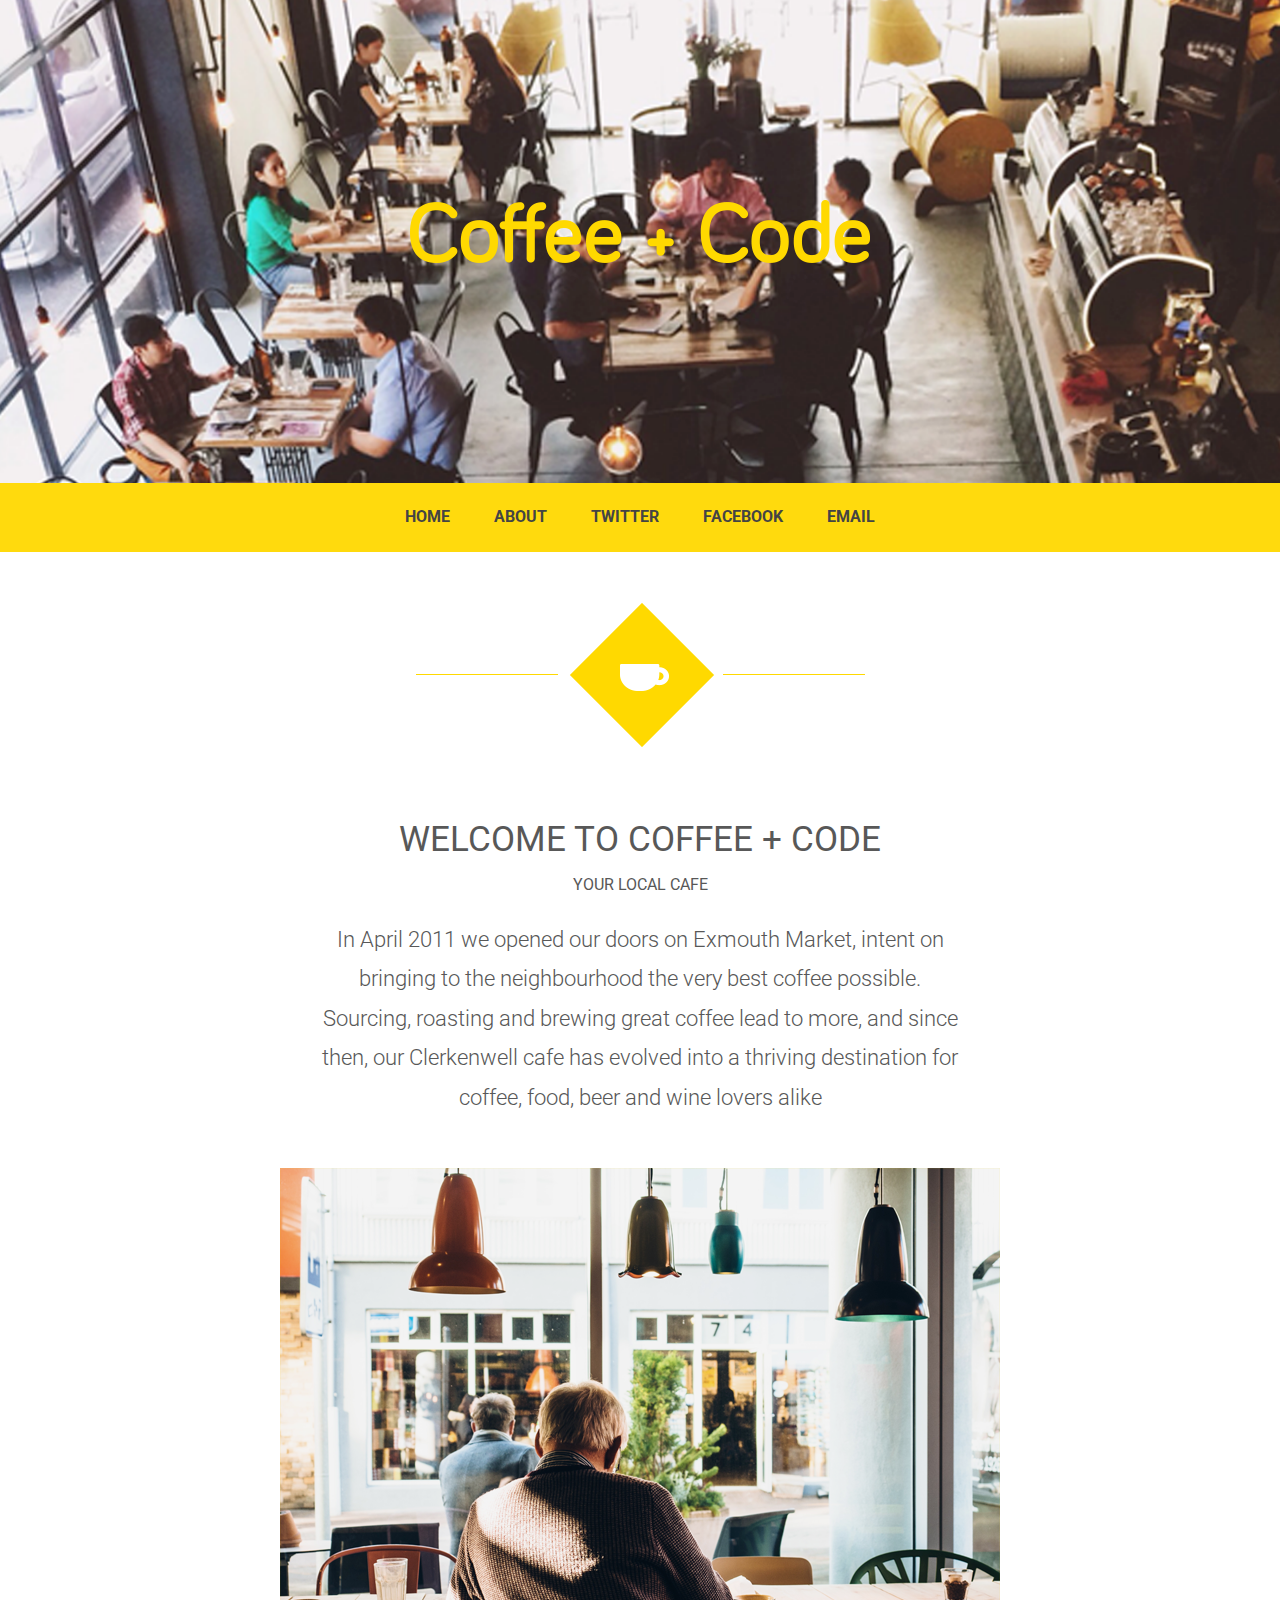
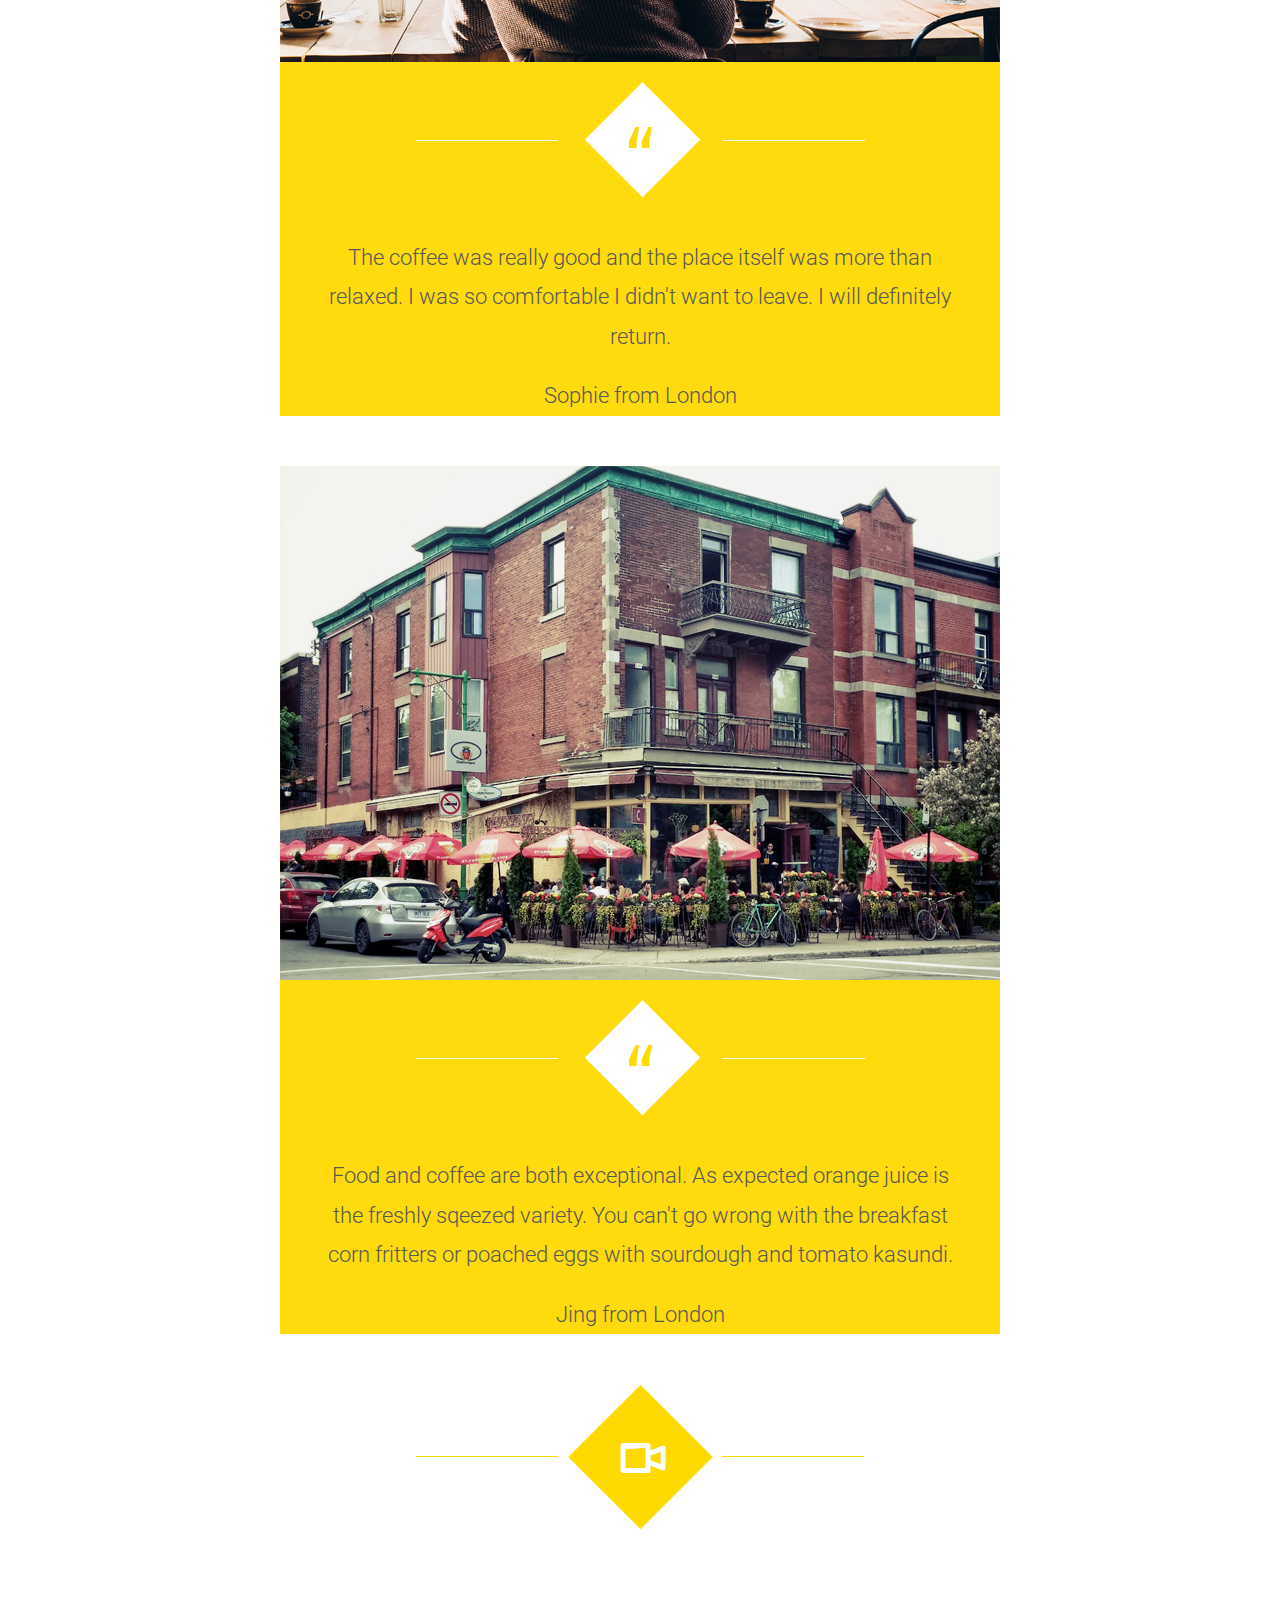
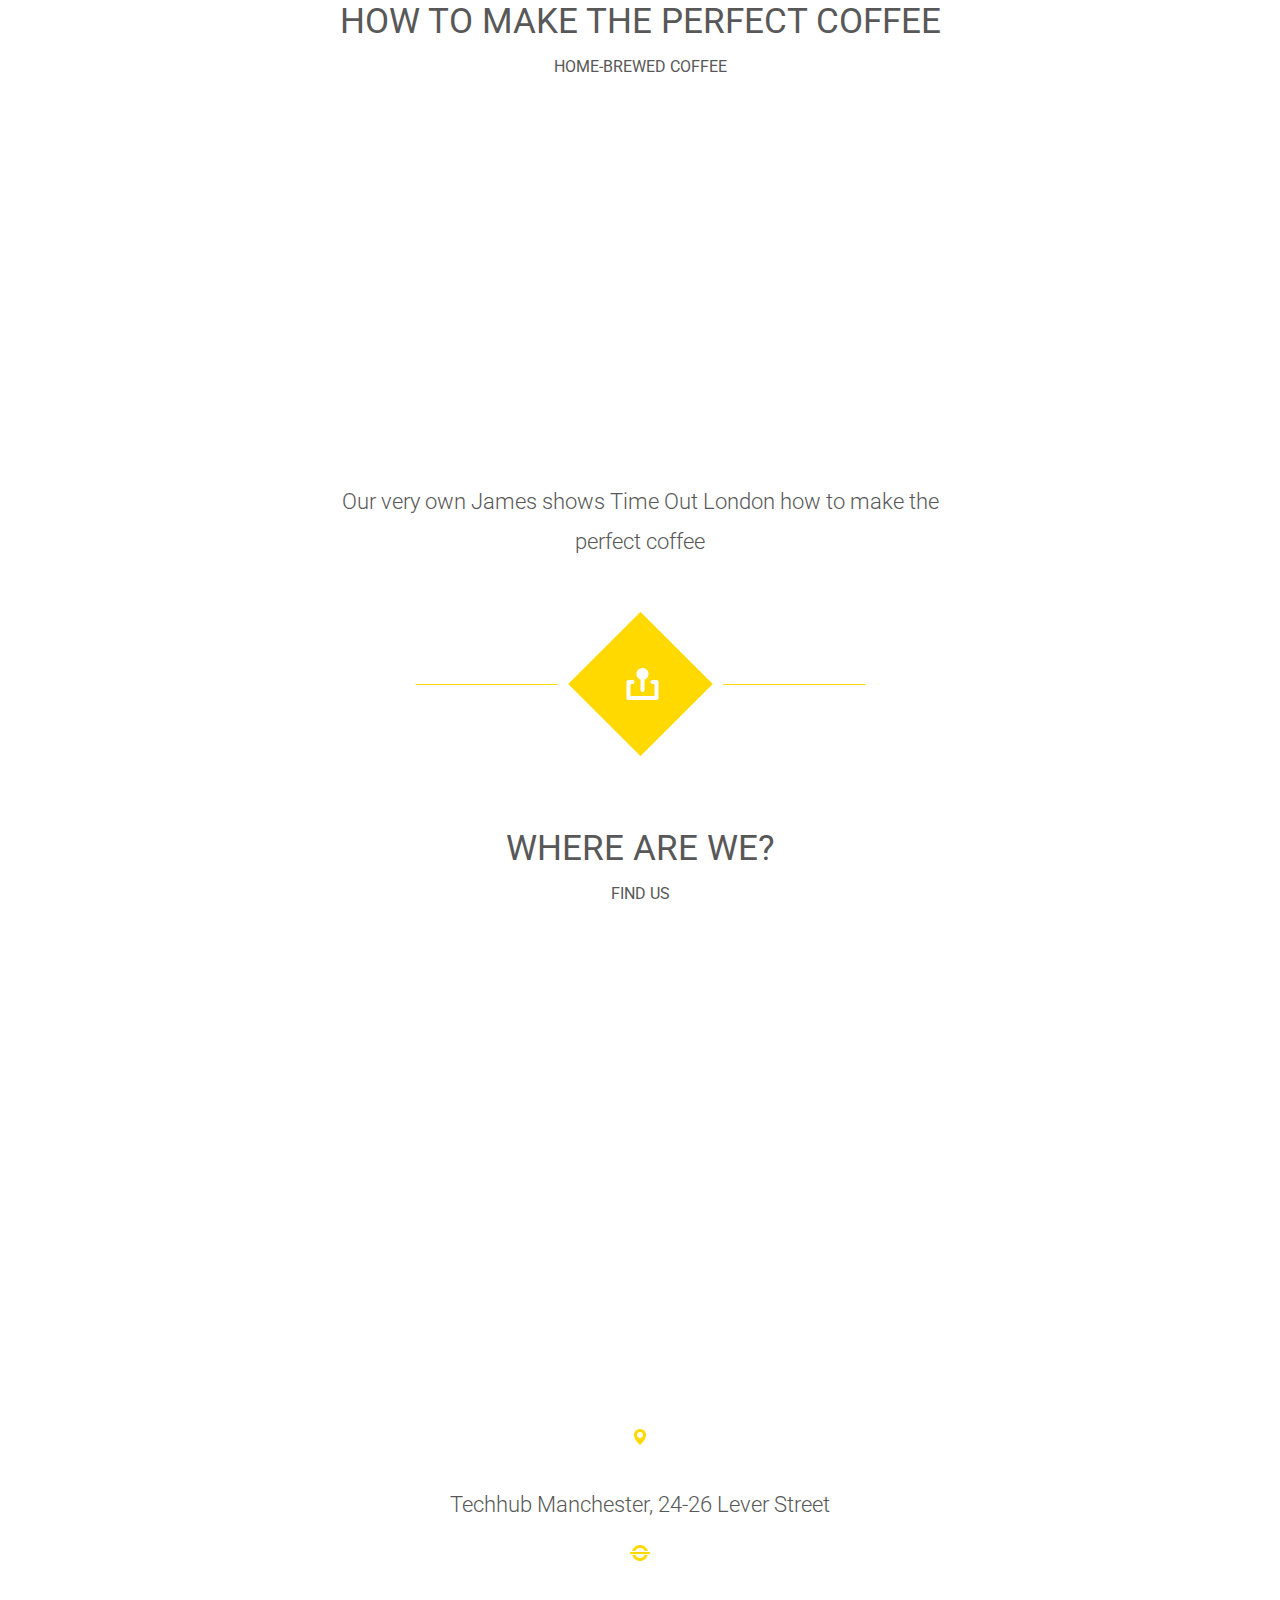
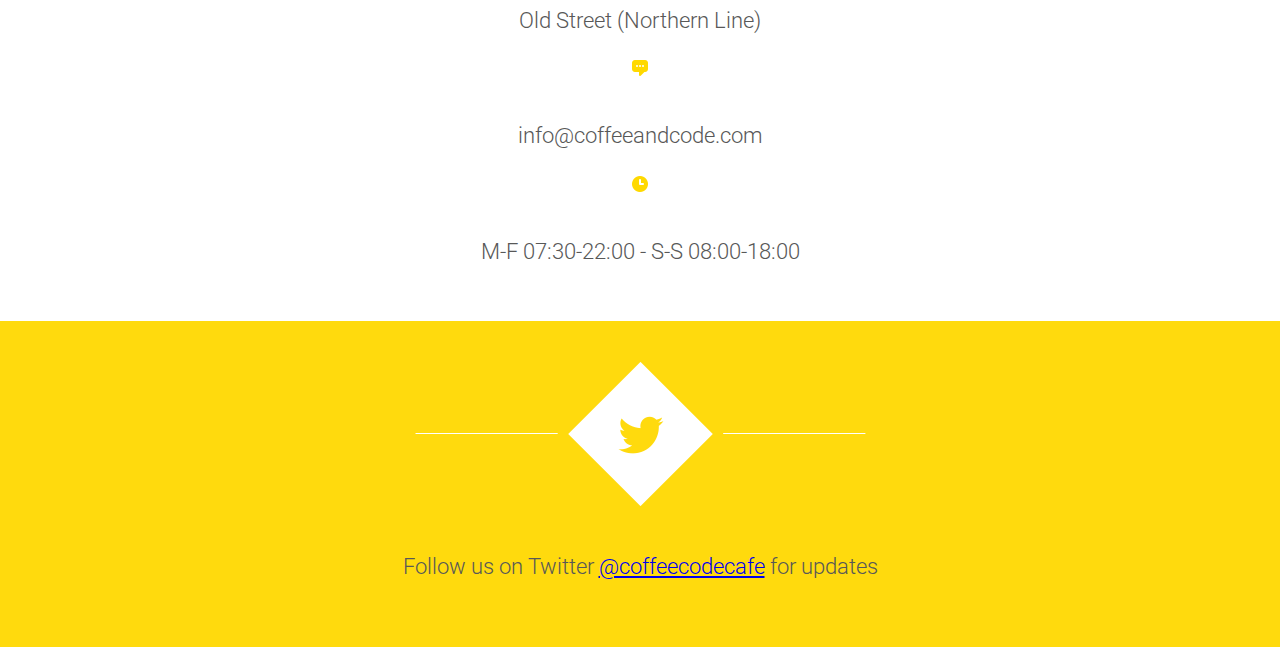
<file: index.html>
<html>
<!-- this is a comment - ignored by the browser -->
<!-- cmd +/ (mac)  -->

	<head>
	<!-- this is extra information for the browser -->
			<title> Coffee + Code Cafe</title>
			<!-- stops accents or symbols appearing wrong -->
			<meta charset="utf-8">

			<!-- this is also picked by the browser, will help search results-->
			<meta name="description" content="A Cafe in London that lets you code as much as you like">


			<!-- link to stylesheet  -->
			<link href="css/reset.css" rel="stylesheet">
			<link href="css/style.css" rel="stylesheet">
	</head>

	<body>
	<!-- all of the content for the site goes between these tags -->

		<header>
		<!-- this is the header section -->
			<h1>
			<!-- heading 1 - can also be an image -->
				<img src="images/logo.png">
			</h1>
			</header>
			<nav>
				<!-- navigation bar - list of navigation links -->

				<a href="index.html">Home</a>
				<a href="about.html">About</a>
				<a href="http://twitter.com/codecafe">Twitter</a>
				<a href="http:facebook.com/codecafe">Facebook</a>
				<a href="mailto:help@coffeeandcodecafe.com">Email</a>
			</nav>

<!-- mobile navigation trigger -->


<img src="images/trigger.png" class="menu-trigger">

			<section>
				<!-- use the section tag to group relevant parts of the website together -->
				<img src="images/coffeecup.png">
				<h2>
					Welcome to Coffee + Code
				</h2>
				<h3>Your local Cafe</h3>
				<p>In April 2011 we opened our doors on Exmouth Market, intent on bringing to the neighbourhood the very best coffee possible. Sourcing, roasting and brewing great coffee lead to more, and since then, our Clerkenwell cafe has evolved into a thriving destination for coffee, food, beer and wine lovers alike</p>

			</section>

			<section class="customer">
			<!-- quote section -->
			<!-- add an extra attribute to the section ready for styling -->
			<!-- attribute class -->



			<!-- start with large image -->
				<img src="images/lights.png">
				<!-- smaller icon image -->
				<img src="images/quote.png">

				<!-- quote -->
				<blockquote>The coffee was really good and the place itself was more than relaxed. I was so comfortable I didn't want to leave. I will definitely return.</blockquote>

				<!-- author of the quote -->
				<p>Sophie from London</p>
			</section>

			<section class="customer">
			<!-- second quote -->
				<img src="images/exterior.png">
				<img src="images/quote.png">
					<blockquote>
						Food and coffee are both exceptional. As expected orange juice is the freshly sqeezed variety. You can't go wrong with the breakfast corn fritters or poached eggs with sourdough and tomato kasundi.
					</blockquote>
					<p>Jing from London</p>
			</section>
		

			<section>
				<!-- video section -->
				<img src="images/video.png">
				<h2>How to make the perfect coffee</h2>
				<h3>Home-Brewed Coffee</h3>
				<!-- Video goes in here -->
				<iframe width="640" height="360" src="https://www.youtube.com/embed/hACqanseofs" frameborder="0" allowfullscreen></iframe>

				<p>Our very own James shows Time Out London how to make the perfect coffee</p>
			</section>


			<section>
				<!-- location -->
				<img src="images/map.png">
				<h2>Where are we?</h2>
				<h3>Find us</h3>

				<!-- map goes here -->
				<iframe src="https://www.google.com/maps/embed?pb=!1m14!1m8!1m3!1d9929.214124837014!2d-0.1173339!3d51.5259924!3m2!1i1024!2i768!4f13.1!3m3!1m2!1s0x48761b4f639b7bb3%3A0xba7c02b2047f606e!2sExmouth+House%2C+3-11+Pine+St%2C+London+EC1R+0JH!5e0!3m2!1sde!2suk!4v1431344891300" width="600" height="450" frameborder="0" style="border:0"></iframe>

			</section>

			<section>
				<img src="images/location.png">
				<p>Techhub Manchester, 24-26 Lever Street</p>

				<img src="images/tube.png">
				<p>Old Street (Northern Line)</p>

				<img src="images/comments.png">
				<p>info@coffeeandcode.com</p>

				<img src="images/clock.png">
				<p> M-F 07:30-22:00 - S-S 08:00-18:00</p>

			</section>

			<!-- Footer here -->
			<footer>
				<img src="images/twitter.png">
				<p> Follow us on Twitter <a href="http://twitter.com/coffeecodecafe"> @coffeecodecafe</a> for updates</p>

			</footer>

		
<!-- JS always goes at the bottom before body closing tag. JS could possibly start before the section has not been made yet -->

<!-- always third party library first -->

	<script src="js/jquery.js"></script>
	<script src="js/coffee.js"></script>


	</body>
</html>
</file>
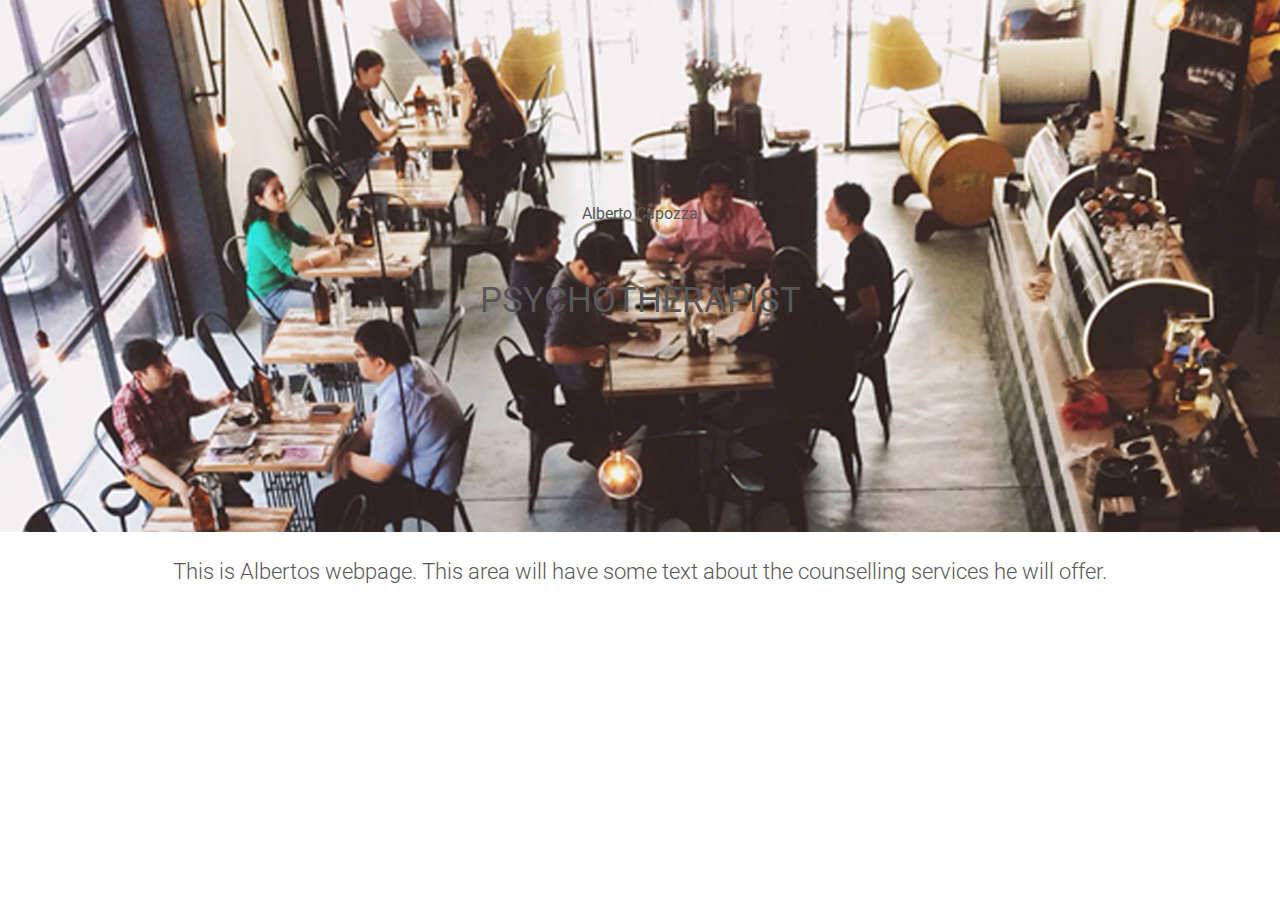
<file: about.html>
<!DOCTYPE html>
<html>

<head>
	<title>Positive Counselling</title>
	<meta charset="utf-8">
	<meta name="Psychotherapy and Professional Counselling Service in London">


	<link href="css/reset.css" rel="stylesheet">
	<link href="css/style.css" rel="stylesheet">
</head>
<body>

<header>
	
	<h1>Alberto Capozza </h1>
		<h2> Psychotherapist </h2>
</header>

<p> This is Albertos webpage. This area will have some text about the counselling services he will offer.  </p>


</body>
</html>
</file>
<file: css/style.css>
/*Comment in CSS - IGNORED by the browser */
@import url(http://fonts.googleapis.com/css?family=Roboto:500,300,700,400);

/*select the content on the page using the tag name*/

body {
	/*add some style rules */
	/*background:#EFF8F4;*/

	font-family: 'Roboto', Arial, sans-serif; 
	line-height: 1.8; 
	color: #585858;
	font-size:16px;
	text-align: center; 
}



header {
		background-image: url(../images/splash.png);
		background-position: center;
		background-repeat: no-repeat;
		background-size: cover;
		padding: 200px  0 200px 0;

}
nav {

	background-color: #FFDA0D;
	/*top right bottom left*/
	padding: 20px 0 20px 0;

}
/*this is only the anchor tags within the nav tag*/
nav a {
/*capitalise everything*/
text-transform: uppercase;

/*make links bold*/
font-weight: 700;

/*add some space*/
padding: 0 20px 0 20px;

/*remove underline + change color*/
text-decoration: none;
color: #444444;

}

nav a:hover {

	/*only happens when hovering */
	color: #585858;
	text-decoration: underline;

}

section {

	/*display: inline;*/
	/*sections cannot be text aligned */
	/*margin pushes the tag away from other things*/
	/*padding squeezes from the inside*/


	margin: 50px auto 50px auto;
	width: 720px;	
	/*background-color: #FFDA0D;*/

}

	/*rules for heading 2 and heading 3 */
	h2 {
		font-size: 35px;
		text-transform: uppercase;
		margin: 40px 0 0 0;

	}
	h3 {
		text-transform: uppercase;
		margin: 0 0 20px 0px;

		/*margin bottom pushes the things below away*/
	}


	p, blockquote {font-size: 22px;
		margin: 20px 40px 20px 40px;
		font-weight: 300;

	}

/*style quote section - based on their class*/
/* . represents this is a class*/

.customer {
	background-color: #FFDA0D;
}

footer {
	padding: 40px 0 40px;
	background-color: #FFDA0D;
}


img {

	margin: 0 0 20px 0;
}
.menu-trigger {
	display: none;
}

/*media query - adds some responsive rules */
/*media pring -  if someone wants to print*/

@media screen and (max-width: 720px) {
	header {
		/*reduce the padding so the header is not so large*/
		padding: 100px 20px 100px 20px;
	}
	section {
		width: auto;
		/*never go larger than 90% of the available width*/
		max-width: 90%
	}
	img, iframe {
		/*stop breaking images out of the sections*/

		max-width: 100%;
	}
	p{
		font-size: 16px;
	}
	nav {
		display: none;
		/*hide the menu for mobile screens*/
	}

	nav a {
		display: block;
}
	h2 {
		font-size:24px;

	}
	blockquote {
		font-size: 18px;
	}
	.customer {
		max-width: 100%;
	}
	.menu-trigger {
		display: inline;
		position: absolute;
		/*position absolute will make coordinate system work*/

		/*position using coordinate type system - using top bottom right left*/
		top: 20px;
		right: 20px;
	}


}
</file>
